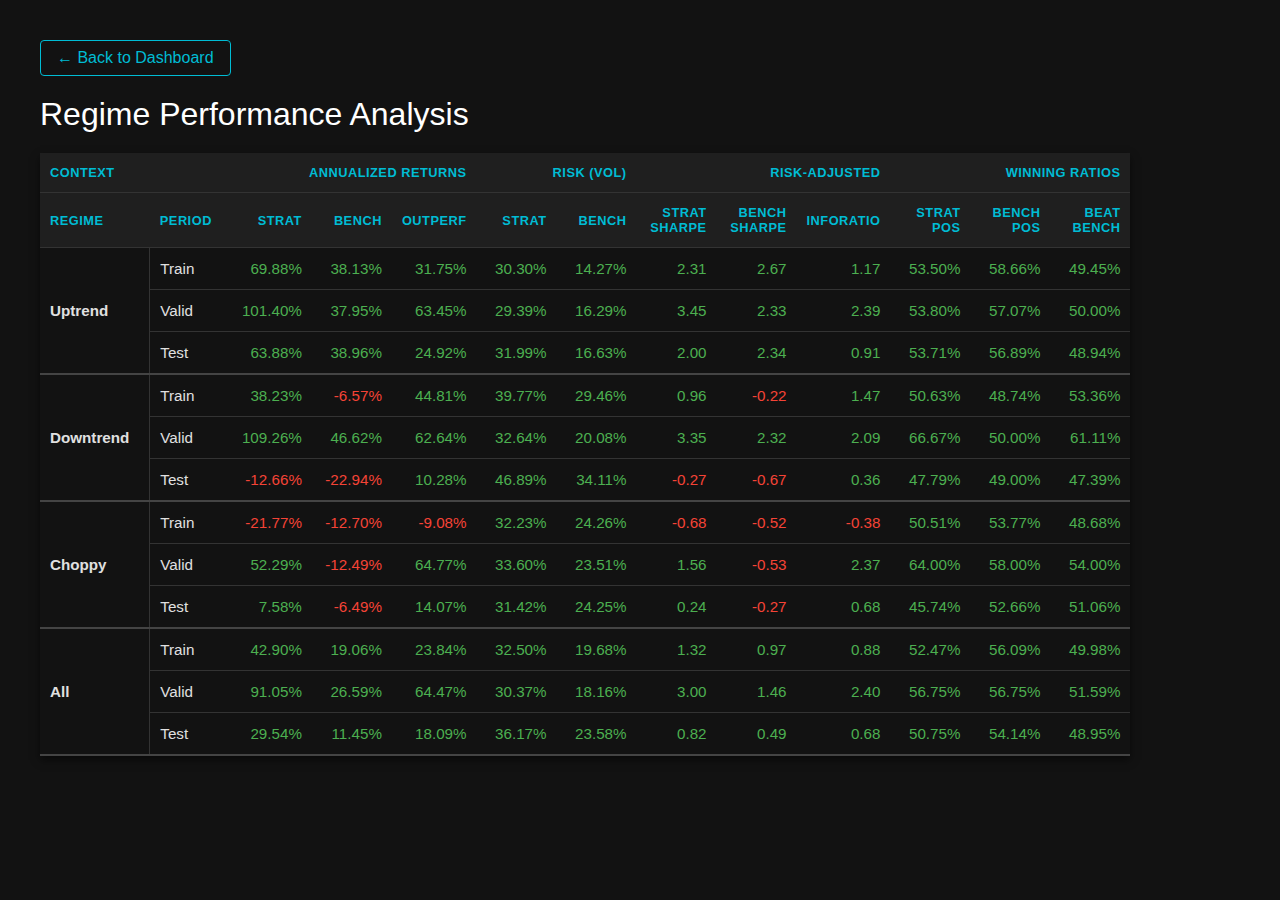
<file: dashboard/analysis.html>
<!DOCTYPE html>
    <html lang="en">
    <head>
        <meta charset="UTF-8">
        <title>Performance Analysis</title>
        <link rel="stylesheet" href="style.css">
        <style>
            body { padding: 40px; background-color: #121212; color: #e0e0e0; font-family: 'Segoe UI', sans-serif; }
            table { width: auto; border-collapse: collapse; margin-top: 20px; box-shadow: 0 4px 8px rgba(0,0,0,0.5); } 
            th, td { padding: 12px 10px; text-align: right; border-bottom: 1px solid #333; font-size: 0.95rem; }
            th { background-color: #1f1f1f; color: #00bcd4; text-align: right; font-weight: 600; text-transform: uppercase; font-size: 0.8rem; letter-spacing: 0.5px; }
            .text-left { text-align: left; padding-right: 20px; }
            tr:hover { background-color: #1e1e1e; }
            .pos { color: #4caf50; }
            .neg { color: #f44336; }
            h1 { color: #ffffff; font-weight: 300; margin-bottom: 10px; }
            .back-link { display: inline-block; margin-bottom: 20px; color: #00bcd4; text-decoration: none; border: 1px solid #00bcd4; padding: 8px 16px; border-radius: 4px; transition: all 0.2s; }
            .back-link:hover { background: rgba(0, 188, 212, 0.1); }
            tr.sep { border-bottom: 2px solid #444; }
        </style>
    </head>
    <body>
        <a href="index.html" class="back-link">&larr; Back to Dashboard</a>
        <h1>Regime Performance Analysis</h1>
        <table>
            <thead>
                <tr>
                    <th colspan="2" class="text-left">Context</th>
                    <th colspan="3">Annualized Returns</th>
                    <th colspan="2">Risk (Vol)</th>
                    <th colspan="3">Risk-Adjusted</th>
                    <th colspan="3">Winning Ratios</th>
                </tr>
                <tr>
                    <th class="text-left">Regime</th>
                    <th class="text-left">Period</th>
                    <th style="min-width: 60px;">Strat</th>
                    <th style="min-width: 60px;">Bench</th>
                    <th style="min-width: 60px;">OutPerf</th>
                    <th style="min-width: 60px;">Strat</th>
                    <th style="min-width: 60px;">Bench</th>
                    <th style="min-width: 60px;">Strat<br>Sharpe</th>
                    <th style="min-width: 60px;">Bench<br>Sharpe</th>
                    <th style="min-width: 60px;">InfoRatio</th>
                    <th style="min-width: 60px;">Strat<br>Pos</th>
                    <th style="min-width: 60px;">Bench<br>Pos</th>
                    <th style="min-width: 60px;">Beat<br>Bench</th>
                </tr>
            </thead>
            <tbody>
    <tr class=""><td rowspan="3" class="text-left" style="vertical-align: middle; font-weight: bold; border-right: 1px solid #333;">Uptrend</td><td class="text-left">Train</td><td><span class="pos">69.88%</span></td><td><span class="pos">38.13%</span></td><td><span class="pos">31.75%</span></td><td><span class="pos">30.30%</span></td><td><span class="pos">14.27%</span></td><td><span class="pos">2.31</span></td><td><span class="pos">2.67</span></td><td><span class="pos">1.17</span></td><td><span class="pos">53.50%</span></td><td><span class="pos">58.66%</span></td><td><span class="pos">49.45%</span></td></tr><tr class=""><td class="text-left">Valid</td><td><span class="pos">101.40%</span></td><td><span class="pos">37.95%</span></td><td><span class="pos">63.45%</span></td><td><span class="pos">29.39%</span></td><td><span class="pos">16.29%</span></td><td><span class="pos">3.45</span></td><td><span class="pos">2.33</span></td><td><span class="pos">2.39</span></td><td><span class="pos">53.80%</span></td><td><span class="pos">57.07%</span></td><td><span class="pos">50.00%</span></td></tr><tr class="sep"><td class="text-left">Test</td><td><span class="pos">63.88%</span></td><td><span class="pos">38.96%</span></td><td><span class="pos">24.92%</span></td><td><span class="pos">31.99%</span></td><td><span class="pos">16.63%</span></td><td><span class="pos">2.00</span></td><td><span class="pos">2.34</span></td><td><span class="pos">0.91</span></td><td><span class="pos">53.71%</span></td><td><span class="pos">56.89%</span></td><td><span class="pos">48.94%</span></td></tr><tr class=""><td rowspan="3" class="text-left" style="vertical-align: middle; font-weight: bold; border-right: 1px solid #333;">Downtrend</td><td class="text-left">Train</td><td><span class="pos">38.23%</span></td><td><span class="neg">-6.57%</span></td><td><span class="pos">44.81%</span></td><td><span class="pos">39.77%</span></td><td><span class="pos">29.46%</span></td><td><span class="pos">0.96</span></td><td><span class="neg">-0.22</span></td><td><span class="pos">1.47</span></td><td><span class="pos">50.63%</span></td><td><span class="pos">48.74%</span></td><td><span class="pos">53.36%</span></td></tr><tr class=""><td class="text-left">Valid</td><td><span class="pos">109.26%</span></td><td><span class="pos">46.62%</span></td><td><span class="pos">62.64%</span></td><td><span class="pos">32.64%</span></td><td><span class="pos">20.08%</span></td><td><span class="pos">3.35</span></td><td><span class="pos">2.32</span></td><td><span class="pos">2.09</span></td><td><span class="pos">66.67%</span></td><td><span class="pos">50.00%</span></td><td><span class="pos">61.11%</span></td></tr><tr class="sep"><td class="text-left">Test</td><td><span class="neg">-12.66%</span></td><td><span class="neg">-22.94%</span></td><td><span class="pos">10.28%</span></td><td><span class="pos">46.89%</span></td><td><span class="pos">34.11%</span></td><td><span class="neg">-0.27</span></td><td><span class="neg">-0.67</span></td><td><span class="pos">0.36</span></td><td><span class="pos">47.79%</span></td><td><span class="pos">49.00%</span></td><td><span class="pos">47.39%</span></td></tr><tr class=""><td rowspan="3" class="text-left" style="vertical-align: middle; font-weight: bold; border-right: 1px solid #333;">Choppy</td><td class="text-left">Train</td><td><span class="neg">-21.77%</span></td><td><span class="neg">-12.70%</span></td><td><span class="neg">-9.08%</span></td><td><span class="pos">32.23%</span></td><td><span class="pos">24.26%</span></td><td><span class="neg">-0.68</span></td><td><span class="neg">-0.52</span></td><td><span class="neg">-0.38</span></td><td><span class="pos">50.51%</span></td><td><span class="pos">53.77%</span></td><td><span class="pos">48.68%</span></td></tr><tr class=""><td class="text-left">Valid</td><td><span class="pos">52.29%</span></td><td><span class="neg">-12.49%</span></td><td><span class="pos">64.77%</span></td><td><span class="pos">33.60%</span></td><td><span class="pos">23.51%</span></td><td><span class="pos">1.56</span></td><td><span class="neg">-0.53</span></td><td><span class="pos">2.37</span></td><td><span class="pos">64.00%</span></td><td><span class="pos">58.00%</span></td><td><span class="pos">54.00%</span></td></tr><tr class="sep"><td class="text-left">Test</td><td><span class="pos">7.58%</span></td><td><span class="neg">-6.49%</span></td><td><span class="pos">14.07%</span></td><td><span class="pos">31.42%</span></td><td><span class="pos">24.25%</span></td><td><span class="pos">0.24</span></td><td><span class="neg">-0.27</span></td><td><span class="pos">0.68</span></td><td><span class="pos">45.74%</span></td><td><span class="pos">52.66%</span></td><td><span class="pos">51.06%</span></td></tr><tr class=""><td rowspan="3" class="text-left" style="vertical-align: middle; font-weight: bold; border-right: 1px solid #333;">All</td><td class="text-left">Train</td><td><span class="pos">42.90%</span></td><td><span class="pos">19.06%</span></td><td><span class="pos">23.84%</span></td><td><span class="pos">32.50%</span></td><td><span class="pos">19.68%</span></td><td><span class="pos">1.32</span></td><td><span class="pos">0.97</span></td><td><span class="pos">0.88</span></td><td><span class="pos">52.47%</span></td><td><span class="pos">56.09%</span></td><td><span class="pos">49.98%</span></td></tr><tr class=""><td class="text-left">Valid</td><td><span class="pos">91.05%</span></td><td><span class="pos">26.59%</span></td><td><span class="pos">64.47%</span></td><td><span class="pos">30.37%</span></td><td><span class="pos">18.16%</span></td><td><span class="pos">3.00</span></td><td><span class="pos">1.46</span></td><td><span class="pos">2.40</span></td><td><span class="pos">56.75%</span></td><td><span class="pos">56.75%</span></td><td><span class="pos">51.59%</span></td></tr><tr class="sep"><td class="text-left">Test</td><td><span class="pos">29.54%</span></td><td><span class="pos">11.45%</span></td><td><span class="pos">18.09%</span></td><td><span class="pos">36.17%</span></td><td><span class="pos">23.58%</span></td><td><span class="pos">0.82</span></td><td><span class="pos">0.49</span></td><td><span class="pos">0.68</span></td><td><span class="pos">50.75%</span></td><td><span class="pos">54.14%</span></td><td><span class="pos">48.95%</span></td></tr>
            </tbody>
        </table>
    </body>
    </html>
</file>
<file: dashboard/style.css>
:root {
    --bg-color: #121212;
    --card-bg: #1e1e1e;
    --text-primary: #ffffff;
    --text-secondary: #aaaaaa;
    --accent: #4caf50;
    --negative: #f44336;
    --border: #333333;
}

body {
    font-family: 'Inter', -apple-system, BlinkMacSystemFont, sans-serif;
    margin: 0;
    padding: 20px;
    background-color: var(--bg-color);
    color: var(--text-primary);
}

.container {
    max-width: 1200px;
    margin: 0 auto;
}

header {
    margin-bottom: 30px;
    border-bottom: 1px solid var(--border);
    padding-bottom: 20px;
}

h1 {
    margin: 0;
    font-weight: 600;
}

.subtitle {
    color: var(--text-secondary);
    margin: 5px 0 0;
}

.metrics-grid {
    display: grid;
    grid-template-columns: repeat(auto-fit, minmax(200px, 1fr));
    gap: 20px;
    margin-bottom: 30px;
}

.card {
    background-color: var(--card-bg);
    border-radius: 12px;
    padding: 20px;
    box-shadow: 0 4px 6px rgba(0, 0, 0, 0.3);
}

.card h3 {
    margin: 0 0 10px 0;
    font-size: 0.9em;
    color: var(--text-secondary);
    text-transform: uppercase;
    letter-spacing: 0.5px;
}

.metric-value {
    font-size: 1.8em;
    font-weight: 700;
}

.chart-section .card {
    padding: 20px;
}

.chart-container {
    position: relative;
    height: 400px;
    width: 100%;
}

/* Buttons */
.button-group {
    display: flex;
    gap: 10px;
}

.btn {
    background-color: transparent;
    border: 1px solid var(--border);
    color: var(--text-secondary);
    padding: 6px 12px;
    border-radius: 6px;
    cursor: pointer;
    font-size: 0.9em;
    transition: all 0.2s ease;
}

.btn:hover {
    border-color: var(--text-primary);
    color: var(--text-primary);
}

.btn.active {
    background-color: var(--accent);
    border-color: var(--accent);
    color: white;
}
</file>
